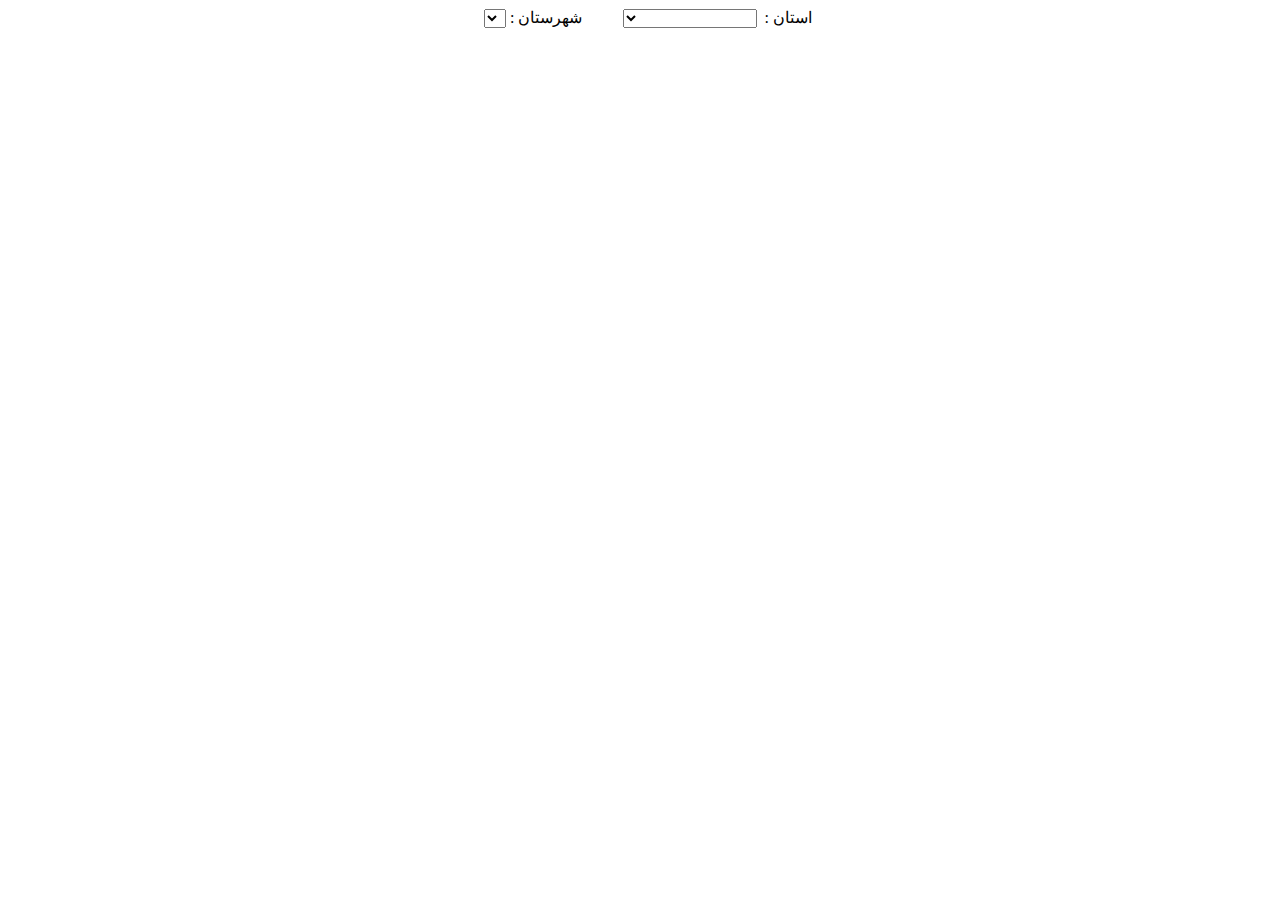
<file: cities of Iran/index.html>
﻿<!DOCTYPE html>
<html lang="fa">

<head>
    <meta charset="UTF-8">
    <meta http-equiv="X-UA-Compatible" content="IE=edge">
    <meta name="viewport" content="width=device-width, initial-scale=1.0">
    <title>test</title>

    <script>
        function Func(Shahrestanha) {
            var _Shahrestan = document.getElementById("Shahrestan");
            _Shahrestan.options.length = 0;
            if (Shahrestanha != "") {
                var arr = Shahrestanha.split(",");
                for (i = 0; i < arr.length; i++) {
                    if (arr[i] != "") {
                        _Shahrestan.options[_Shahrestan.options.length] = new Option(arr[i], arr[i]);
                    }
                }
            }
        }
    </script>
</head>

<body>
    <form id="form1" name="FRM" runat="server">


        <div dir="rtl" style="text-align: center">
            استان :&nbsp;
            <select id="Ostan" onchange="Func(this.value)">
                <option value=""></option>
                <option
                    value="  ,آذرشهر ,اسکو ,اهر ,بستان‌آباد ,بناب ,تبریز ,جلفا ,چاراویماق ,سراب ,شبستر ,عجب‌شیر ,کلیبر ,مراغه ,مرند ,ملکان ,میانه ,ورزقان ,هریس ,هشترود">
                    آذربایجان شرقی</option>
                <option
                    value="  ,ارومیه ,اشنویه ,بوکان ,پیرانشهر ,تکاب ,چالدران ,خوی ,سردشت ,سلماس ,شاهین‌دژ ,ماکو ,مهاباد ,میاندوآب ,نقده">
                    آذربایجان غربی</option>
                <option value="  ,اردبیل ,بیله‌سوار ,پارس‌آباد ,خلخال ,کوثر ,گِرمی ,مِشگین‌شهر ,نَمین ,نیر">اردبیل
                </option>
                <option
                    value="  ,آران و بیدگل ,اردستان ,اصفهان ,برخوار و میمه ,تیران و کرون ,چادگان ,خمینی‌شهر ,خوانسار ,سمیرم ,شهرضا ,سمیرم سفلی ,فریدن ,فریدون‌شهر ,فلاورجان ,کاشان ,گلپایگان ,لنجان ,مبارکه ,نائین ,نجف‌آباد ,نطنز">
                    اصفهان</option>
                <option value="  ,آبدانان ,ایلام ,ایوان ,دره‌شهر ,دهلران ,شیروان و چرداول ,مهران">ایلام</option>
                <option value="  ,بوشهر ,تنگستان ,جم ,دشتستان ,دشتی,دیر ,دیلم ,کنگان ,گناوه">بوشهر</option>
                <option
                    value="  ,اسلام‌شهر ,پاکدشت ,تهران ,دماوند ,رباط‌کریم ,ری ,ساوجبلاغ ,شمیرانات ,شهریار ,فیروزکوه ,کرج ,نظرآباد ,ورامین">
                    تهران</option>
                <option value="  ,اردل ,بروجن ,شهرکرد ,فارسان ,کوهرنگ ,لردگان">چهارمحال و بختیاری</option>
                <option value="  ,بیرجند ,درمیان ,سرایان ,سربیشه ,فردوس ,قائنات,نهبندان">خراسان جنوبی</option>
                <option
                    value="  ,بردسکن ,تایباد ,تربت جام ,تربت حیدریه ,چناران ,خلیل‌آباد ,خواف ,درگز ,رشتخوار ,سبزوار ,سرخس ,فریمان ,قوچان ,کاشمر ,کلات ,گناباد ,مشهد ,مه ولات ,نیشابور">
                    خراسان رضوی</option>
                <option value="  ,اسفراین ,بجنورد ,جاجرم ,شیروان ,فاروج ,مانه و سملقان">خراسان شمالی</option>
                <option
                    value="  ,آبادان ,امیدیه ,اندیمشک ,اهواز ,ایذه ,باغ‌ملک ,بندر ماهشهر ,بهبهان ,خرمشهر ,دزفول ,دشت آزادگان ,رامشیر ,رامهرمز ,شادگان ,شوش ,شوشتر ,گتوند ,لالی ,مسجد سلیمان,هندیجان ">
                    خوزستان</option>
                <option value="  ,ابهر ,ایجرود ,خدابنده ,خرمدره ,زنجان ,طارم ,ماه‌نشان">زنجان</option>
                <option value="  ,دامغان ,سمنان ,شاهرود ,گرمسار ,مهدی‌شهر">سمنان</option>
                <option value="  ,ایرانشهر ,چابهار ,خاش ,دلگان ,زابل ,زاهدان ,زهک ,سراوان ,سرباز ,کنارک ,نیک‌شهر">سیستان
                    و بلوچستان</option>
                <option
                    value="  ,آباده ,ارسنجان ,استهبان ,اقلید ,بوانات ,پاسارگاد ,جهرم ,خرم‌بید ,خنج ,داراب ,زرین‌دشت ,سپیدان ,شیراز ,فراشبند ,فسا ,فیروزآباد ,قیر و کارزین ,کازرون ,لارستان ,لامِرد ,مرودشت ,ممسنی ,مهر ,نی‌ریز">
                    فارس</option>
                <option value="  ,آبیک ,البرز ,بوئین‌زهرا ,تاکستان ,قزوین">قزوین</option>
                <option value="  ,قم">قم</option>
                <option value="  ,بانه ,بیجار ,دیواندره ,سروآباد ,سقز ,سنندج ,قروه ,کامیاران ,مریوان">کردستان</option>
                <option
                    value="  ,بافت ,بردسیر ,بم ,جیرفت ,راور ,رفسنجان ,رودبار جنوب ,زرند ,سیرجان ,شهر بابک ,عنبرآباد ,قلعه گنج ,کرمان ,کوهبنان ,کهنوج ,منوجان">
                    کرمان</option>
                <option
                    value="  ,اسلام‌آباد غرب ,پاوه ,ثلاث باباجانی ,جوانرود ,دالاهو ,روانسر ,سرپل ذهاب ,سنقر ,صحنه ,قصر شیرین ,کرمانشاه ,کنگاور ,گیلان غرب ,هرسین">
                    کرمانشاه</option>
                <option value="  ,بویراحمد ,بهمئی ,دنا ,کهگیلویه ,گچساران">کهگیلویه و بویراحمد</option>
                <option
                    value="  ,آزادشهر ,آق‌قلا ,بندر گز ,ترکمن ,رامیان ,علی‌آباد ,کردکوی ,کلاله ,گرگان ,گنبد کاووس ,مراوه‌تپه ,مینودشت">
                    گلستان</option>
                <option
                    value="  ,آستارا ,آستانه اشرفیه ,اَملَش ,بندر انزلی ,رشت ,رضوانشهر ,رودبار ,رودسر ,سیاهکل ,شَفت ,صومعه‌سرا ,طوالش ,فومَن ,لاهیجان ,لنگرود ,ماسال">
                    گیلان</option>
                <option value="  ,ازنا ,الیگودرز ,بروجرد ,پل‌دختر ,خرم‌آباد ,دورود ,دلفان ,سلسله ,کوهدشت">لرستان
                </option>
                <option
                    value="  ,آمل ,بابل ,بابلسر ,بهشهر ,تنکابن ,جویبار ,چالوس ,رامسر ,ساری ,سوادکوه ,قائم‌شهر ,گلوگاه ,محمودآباد ,نکا ,نور ,نوشهر">
                    مازندران</option>
                <option value="  ,آشتیان ,اراک ,تفرش ,خمین ,دلیجان ,زرندیه ,ساوه ,شازند ,کمیجان ,محلات">مرکزی</option>
                <option
                    value="  ,ابوموسی ,بستک ,بندر عباس ,بندر لنگه ,جاسک ,حاجی‌آباد ,شهرستان خمیر ,رودان  ,قشم ,گاوبندی ,میناب">
                    هرمزگان</option>
                <option value="  ,اسدآباد ,بهار ,تویسرکان ,رزن ,کبودرآهنگ ,ملایر ,نهاوند ,همدان">همدان</option>
                <option value="  ,ابرکوه ,اردکان ,بافق ,تفت ,خاتم ,صدوق ,طبس ,مهریز ,مِیبُد ,یزد">یزد</option>
            </select>&nbsp;&nbsp;&nbsp;&nbsp;&nbsp;&nbsp;&nbsp;&nbsp;&nbsp; شهرستان :
            <select id="Shahrestan" runat="server">
            </select>
            &nbsp;
            &nbsp;</div>
    </form>
</body>

</html>
</file>
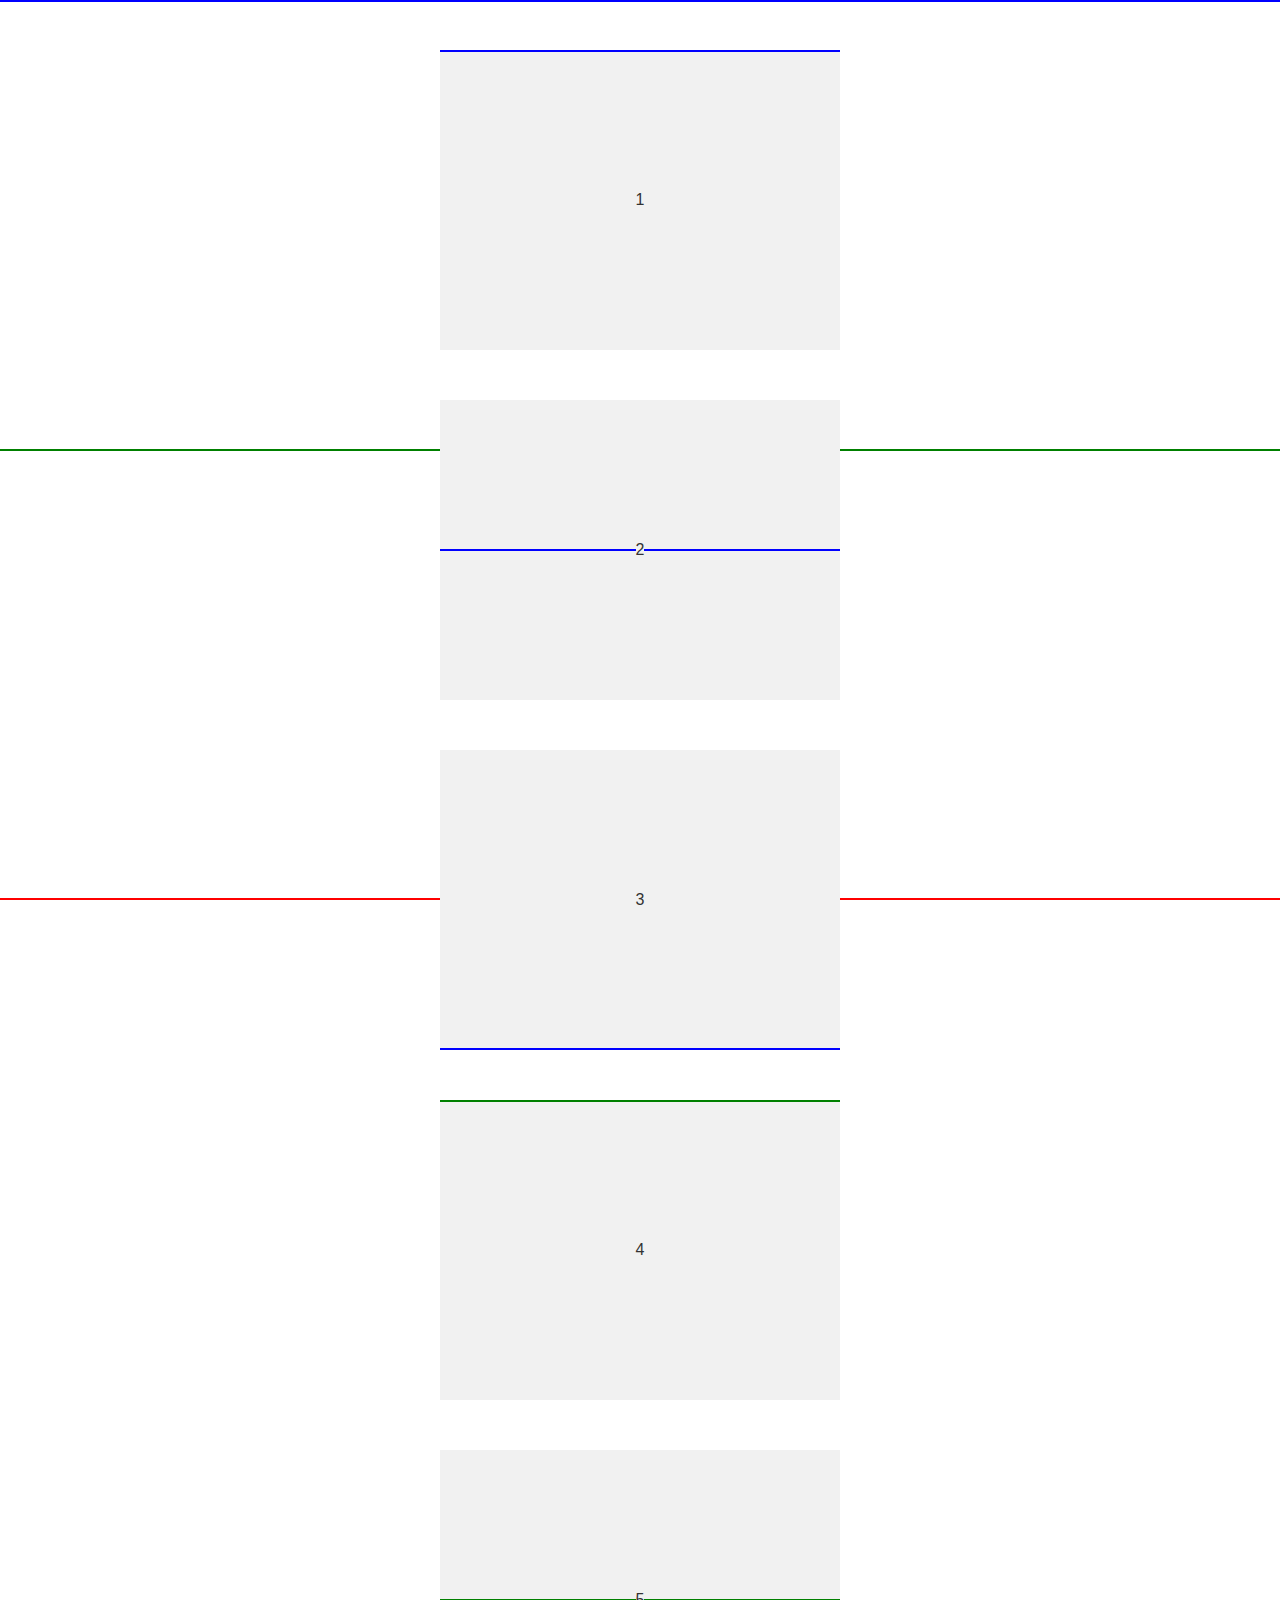
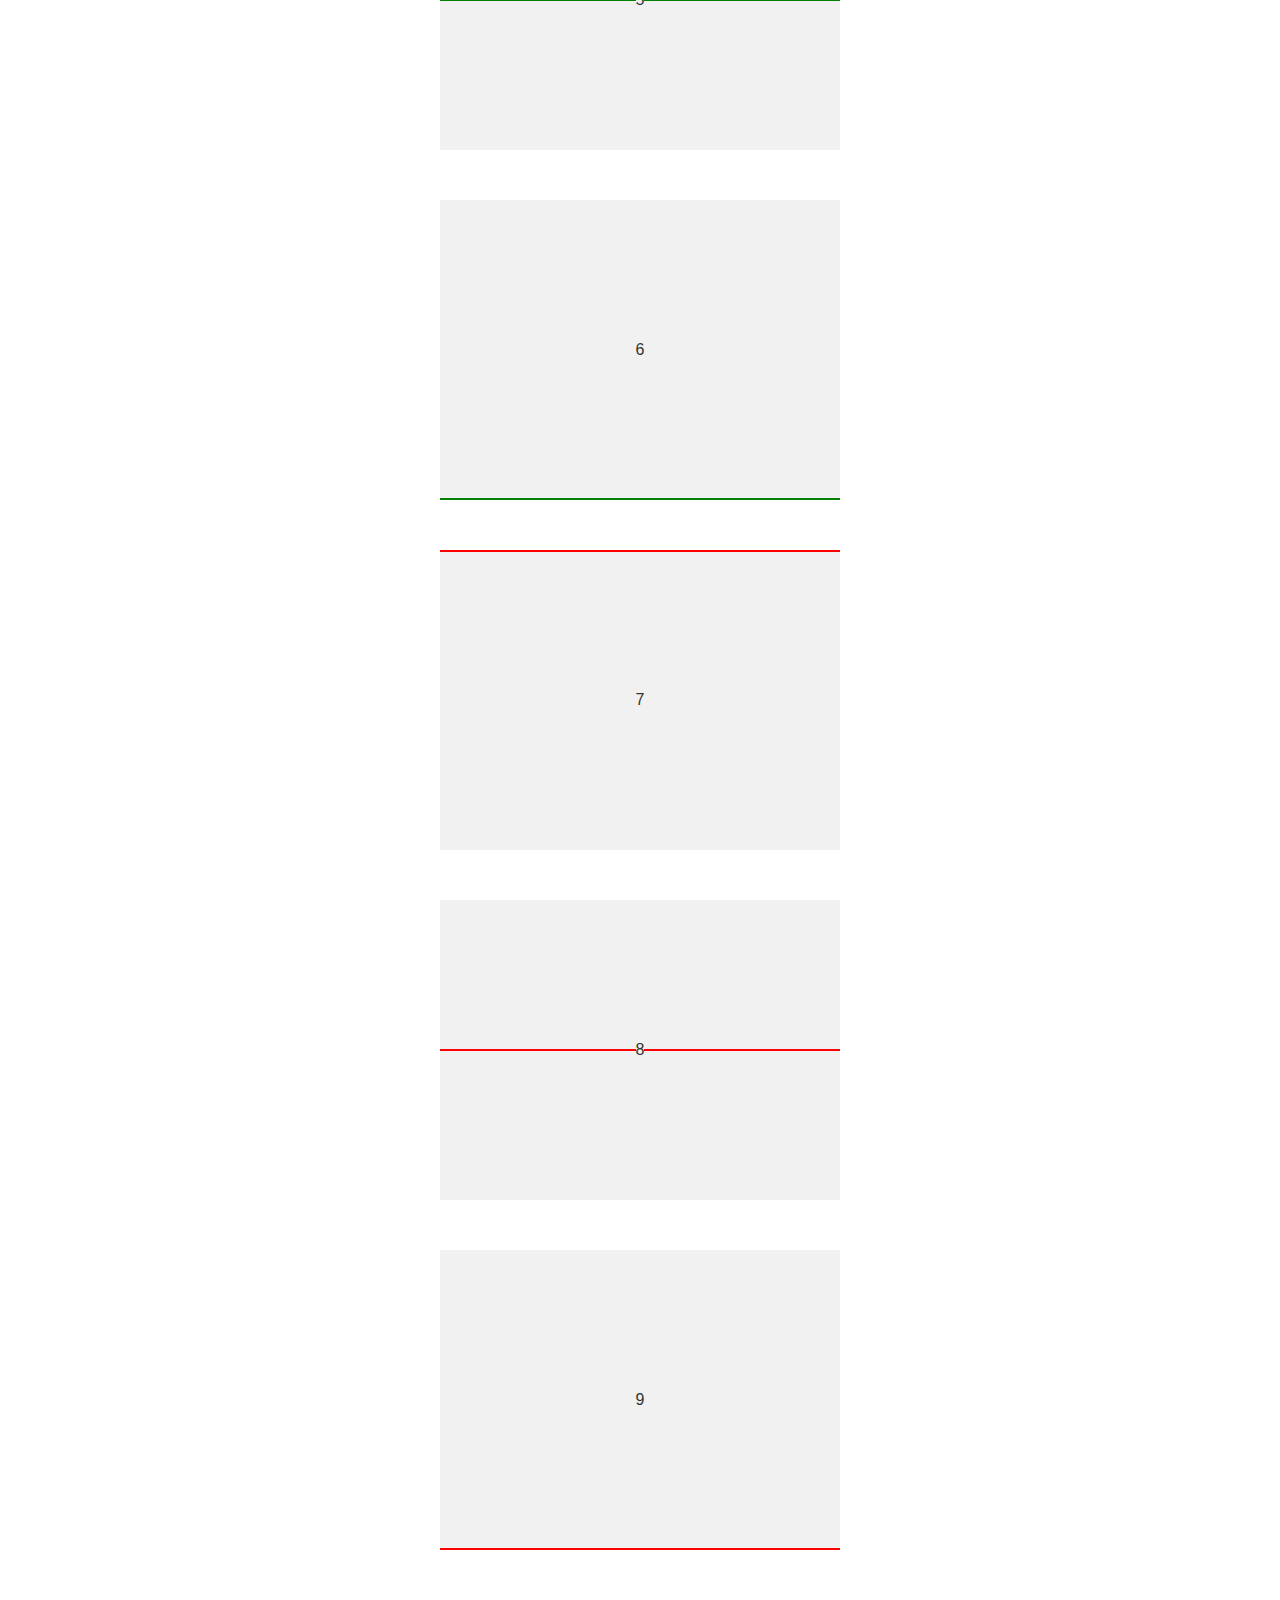
<file: demo/anchor.html>
<!DOCTYPE html>
<html>
  <head>
    <meta charset="utf-8">
    <title>AOS - Animate on scroll library</title>
    <meta name="viewport" content="width=device-width">
    <link rel="stylesheet" href="css/styles.css" />
    <link rel="stylesheet" href="../css/aos.css" />
    <!--[if lt IE 9]>
    <script src="//cdnjs.cloudflare.com/ajax/libs/html5shiv/3.7.3/html5shiv.min.js"></script>
    <![endif]-->
  </head>
  <body>
    <div class="aos-anchors">
      <div class="aos-anchors__lines"></div>
      <div class="aos-anchors__sidebar">
        <div data-id="1" data-aos="fade-up" data-aos-anchor="[data-anchor-id='1']" data-aos-anchor-placement="top-top">
          Anchor: 1
        </div>
        <div data-id="2" data-aos="fade-up" data-aos-anchor="[data-anchor-id='2']" data-aos-anchor-placement="center-top">
          Anchor: 2
        </div>
        <div data-id="3" data-aos="fade-up" data-aos-anchor="[data-anchor-id='3']" data-aos-anchor-placement="bottom-top">
          Anchor: 3
        </div>
        <div data-id="4" data-aos="fade-up" data-aos-anchor="[data-anchor-id='4']" data-aos-anchor-placement="top-center">
          Anchor: 4
        </div>
        <div data-id="5" data-aos="fade-up" data-aos-anchor="[data-anchor-id='5']" data-aos-anchor-placement="center-center">
          Anchor: 5
        </div>
        <div data-id="6" data-aos="fade-up" data-aos-anchor="[data-anchor-id='6']" data-aos-anchor-placement="bottom-center">
          Anchor: 6
        </div>
        <div data-id="7" data-aos="fade-up" data-aos-anchor="[data-anchor-id='7']" data-aos-anchor-placement="top-bottom">
          Anchor: 7
        </div>
        <div data-id="8" data-aos="fade-up" data-aos-anchor="[data-anchor-id='8']" data-aos-anchor-placement="center-bottom">
          Anchor: 8
        </div>
        <div data-id="9" data-aos="fade-up" data-aos-anchor="[data-anchor-id='9']" data-aos-anchor-placement="bottom-bottom">
          Anchor: 9
        </div>
      </div>
      <div class="aos-anchors__content">
        <div data-anchor-id="1" data-placement="top-top"></div>
        <div data-anchor-id="2" data-placement="center-top"></div>
        <div data-anchor-id="3" data-placement="bottom-top"></div>
        <div data-anchor-id="4" data-placement="top-center"></div>
        <div data-anchor-id="5" data-placement="center-center"></div>
        <div data-anchor-id="6" data-placement="bottom-center"></div>
        <div data-anchor-id="7" data-placement="top-bottom"></div>
        <div data-anchor-id="8" data-placement="center-bottom"></div>
        <div data-anchor-id="9" data-placement="bottom-bottom"></div>
      </div>
    </div>

    <script src="../js/aos.js"></script>
    <script>
      if (!window.Cypress) AOS.init();
    </script>
  </body>
</html>
</file>
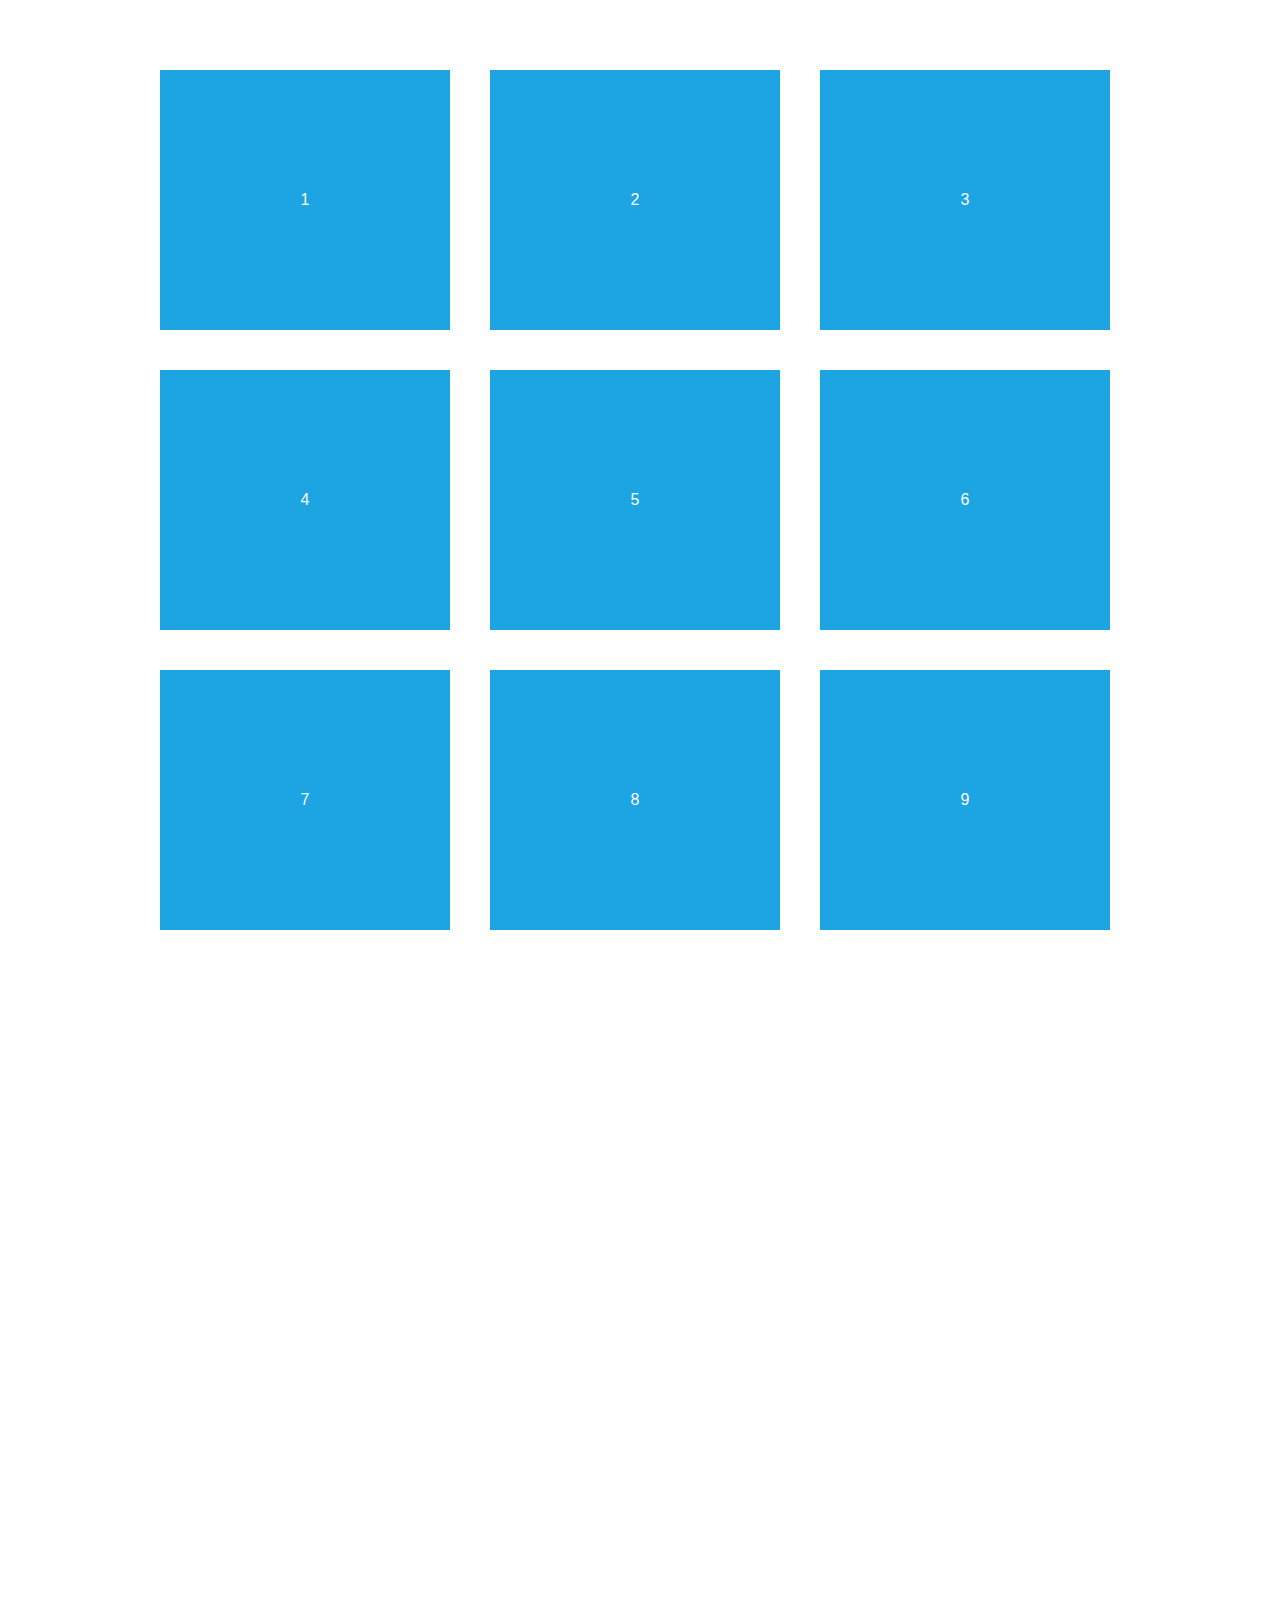
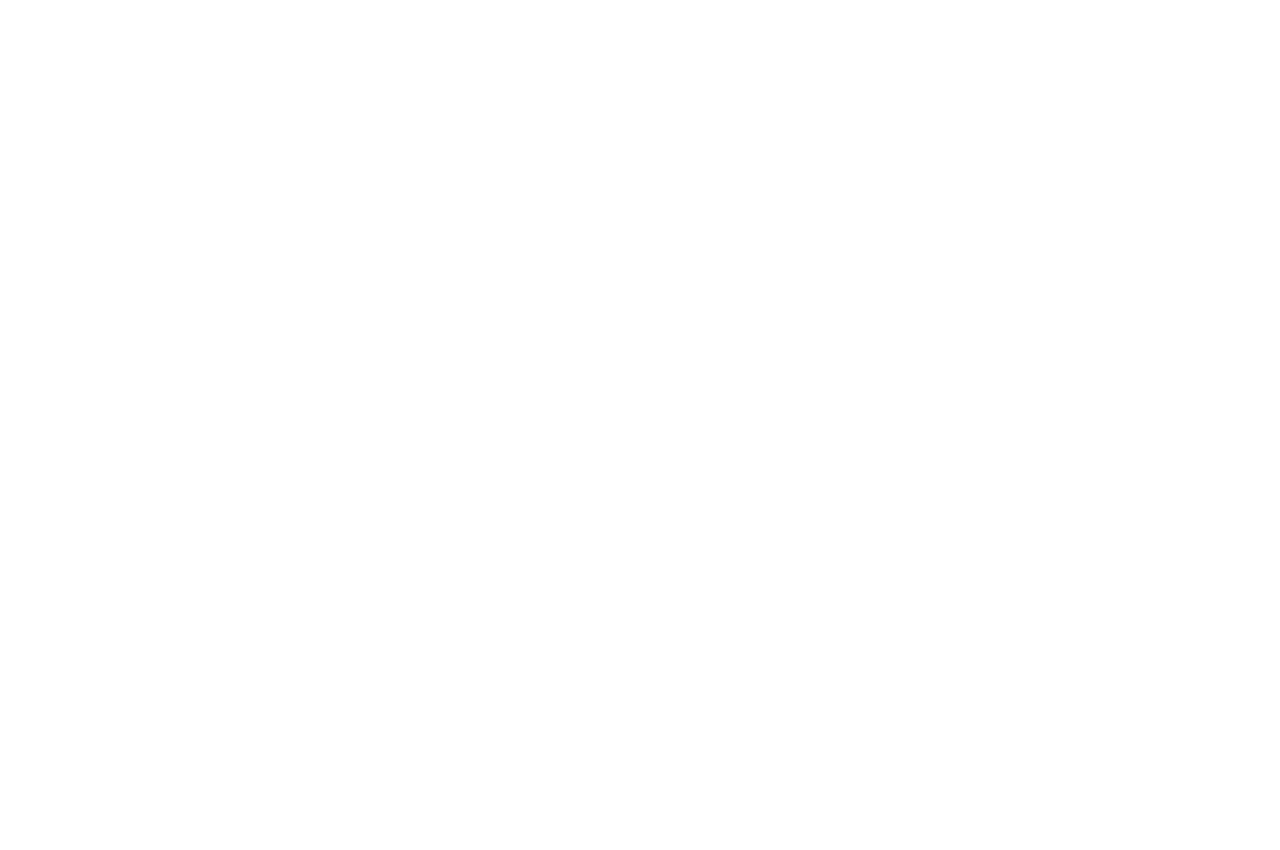
<file: demo/animatecss.html>
<!DOCTYPE html>
<html>
  <head>
    <meta charset="utf-8">
    <title>AOS - Animate on scroll library</title>
    <meta name="viewport" content="width=device-width">
    <link rel="stylesheet" href="css/styles.css" />
    <link rel="stylesheet" href="https://cdnjs.cloudflare.com/ajax/libs/animate.css/3.5.2/animate.min.css">
    <style>
      [data-aos] {
        visibility: hidden;
      }
      [data-aos].animated {
        visibility: visible;
      }
    </style>
    <!--[if lt IE 9]>
    <script src="//cdnjs.cloudflare.com/ajax/libs/html5shiv/3.7.3/html5shiv.min.js"></script>
    <![endif]-->
  </head>
  <body>
    <div class="aos-all">
      <div data-id="1" class="aos-item" data-aos="fadeInUp"></div>
      <div data-id="2" class="aos-item" data-aos="fadeInUp"></div>
      <div data-id="3" class="aos-item" data-aos="fadeInUp"></div>
      <div data-id="4" class="aos-item" data-aos="fadeInUp"></div>
      <div data-id="5" class="aos-item" data-aos="fadeInUp"></div>
      <div data-id="6" class="aos-item" data-aos="fadeInUp"></div>
      <div data-id="7" class="aos-item" data-aos="fadeInUp"></div>
      <div data-id="8" class="aos-item" data-aos="fadeInUp"></div>
      <div data-id="9" class="aos-item" data-aos="fadeInUp"></div>
      <div data-id="10" class="aos-item" data-aos="fadeInUp"></div>
      <div data-id="11" class="aos-item" data-aos="fadeInUp"></div>
      <div data-id="12" class="aos-item" data-aos="fadeInUp"></div>
      <div data-id="13" class="aos-item" data-aos="fadeInUp"></div>
      <div data-id="14" class="aos-item" data-aos="fadeInUp"></div>
      <div data-id="15" class="aos-item" data-aos="fadeInUp"></div>
      <div data-id="16" class="aos-item" data-aos="fadeInUp"></div>
      <div data-id="17" class="aos-item" data-aos="fadeInUp"></div>
      <div data-id="18" class="aos-item" data-aos="fadeInUp"></div>
      <div data-id="19" class="aos-item" data-aos="fadeInUp"></div>
      <div data-id="20" class="aos-item" data-aos="fadeInUp"></div>
      <div data-id="21" class="aos-item" data-aos="fadeInUp"></div>
      <div data-id="22" class="aos-item" data-aos="fadeInUp"></div>
      <div data-id="23" class="aos-item" data-aos="fadeInUp"></div>
      <div data-id="24" class="aos-item" data-aos="fadeInUp"></div>
    </div>

    <script src="../js/aos.js"></script>
    <script>
      if (!window.Cypress) AOS.init({
        useClassNames: true,
        initClassName: false,
        animatedClassName: 'animated',
      });
    </script>
  </body>
</html>
</file>
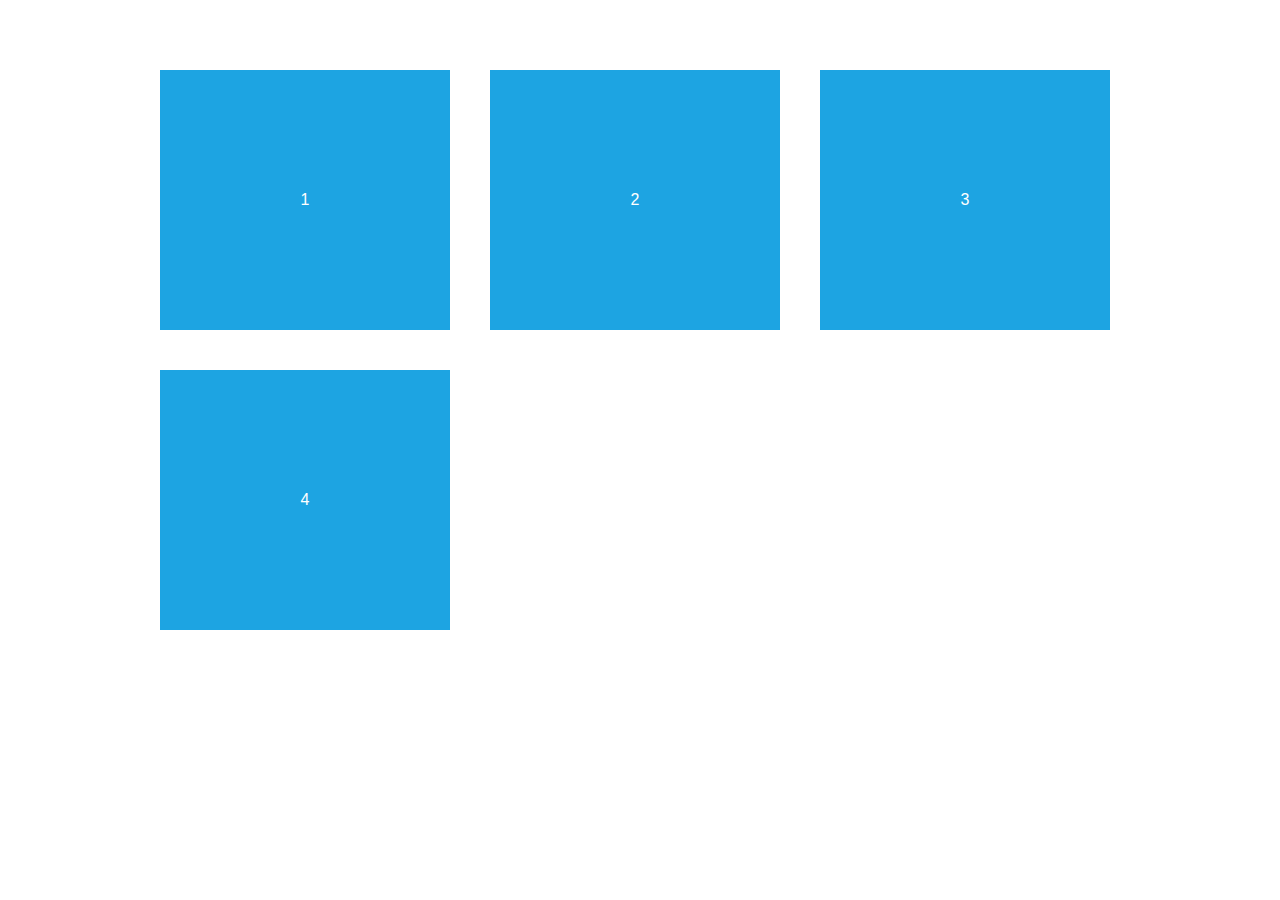
<file: demo/async.html>
<!DOCTYPE html>
<html>
  <head>
    <meta charset="utf-8">
    <title>AOS - Animate on scroll library</title>
    <meta name="viewport" content="width=device-width">
    <link rel="stylesheet" href="css/styles.css" />
   <link rel="stylesheet" href="../css/aos.css" />
    <!--[if lt IE 9]>
    <script src="//cdnjs.cloudflare.com/ajax/libs/html5shiv/3.7.3/html5shiv.min.js"></script>
    <![endif]-->
  </head>
  <body>
    <div id="aos-demo" class="aos-all"></div>

    <script src="../js/aos.js"></script>
    <script>
      if (!window.Cypress) {
        AOS.init();
        setInterval(addItem, 150);
      } else {
        document.addEventListener('add-aos-item', addItem);
      }

      var itemsCounter = 1;
      var container = document.getElementById('aos-demo');

      function addItem () {
        if (itemsCounter > 24) return;
        var item = document.createElement('div');
        item.classList.add('aos-item');
        item.setAttribute('data-id', itemsCounter);
        item.setAttribute('data-aos', 'fade-up');
        container.appendChild(item);
        itemsCounter++;
      }
    </script>
  </body>
</html>
</file>
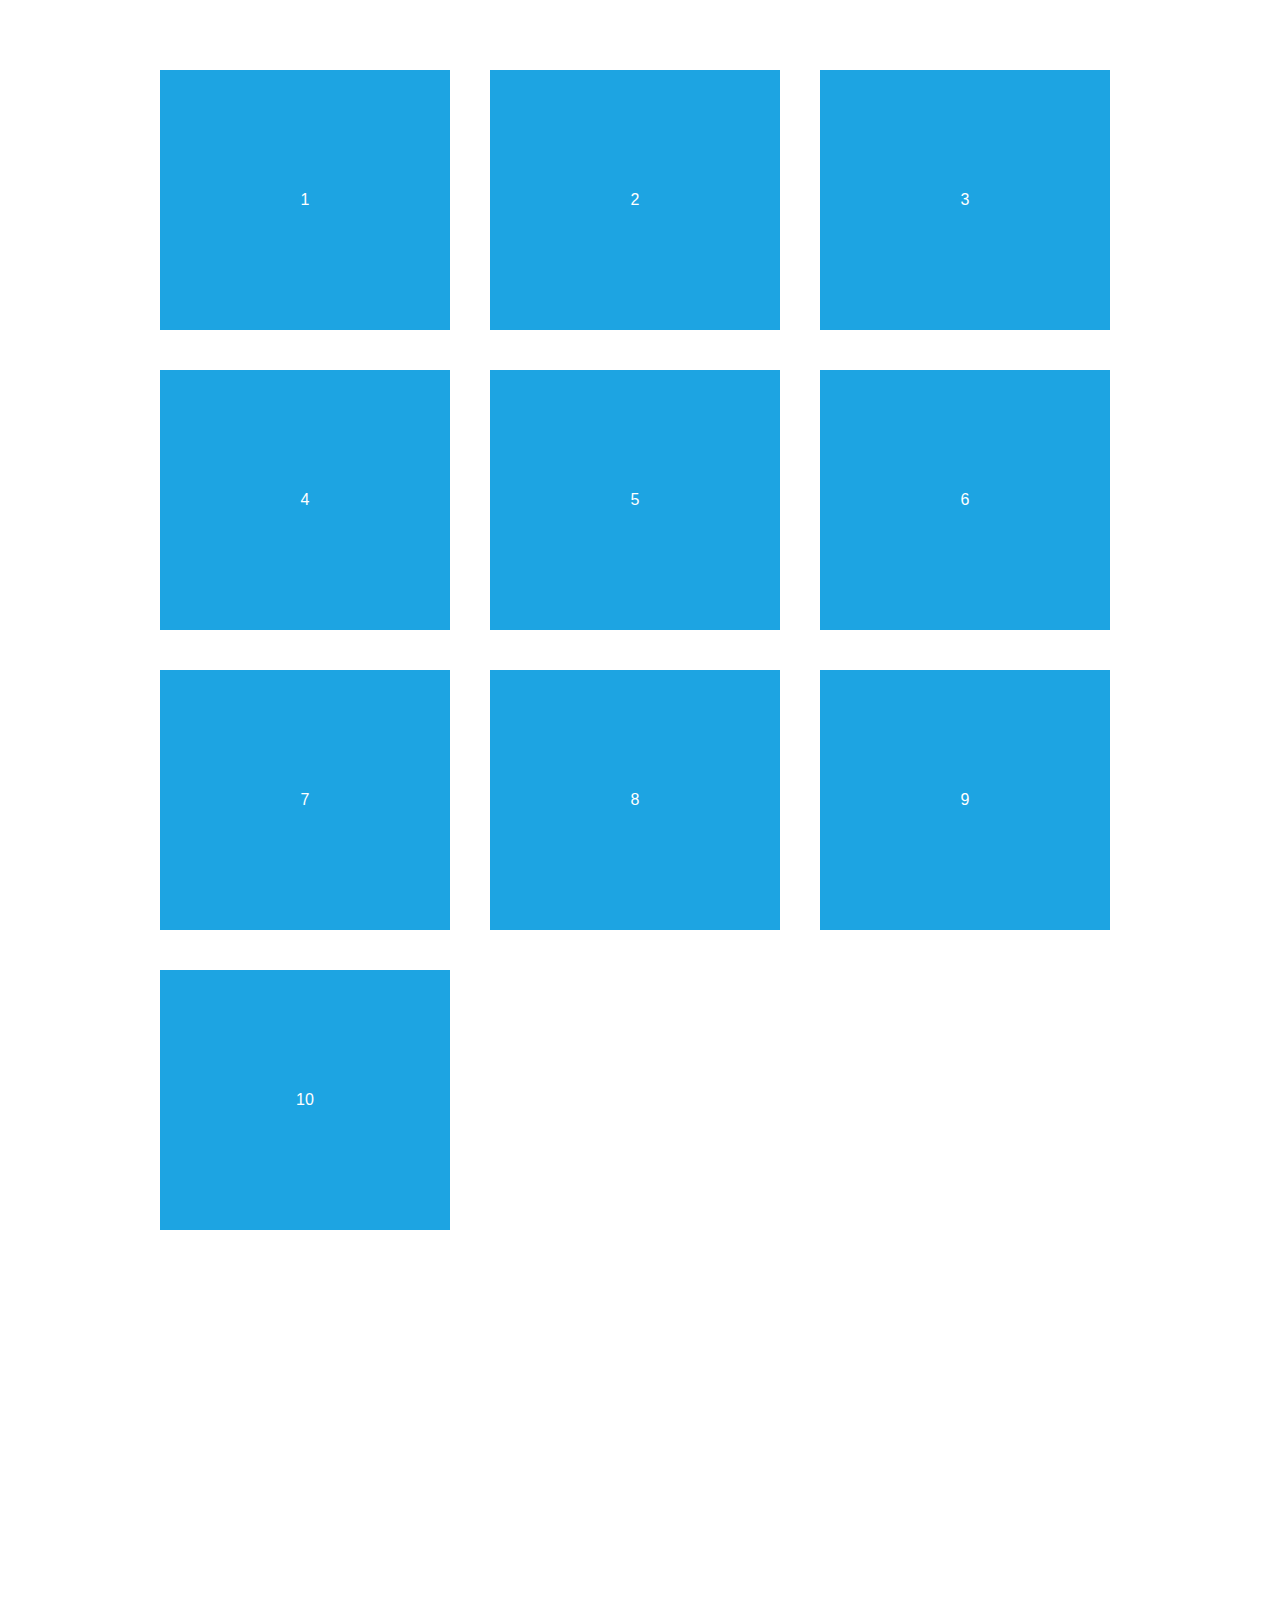
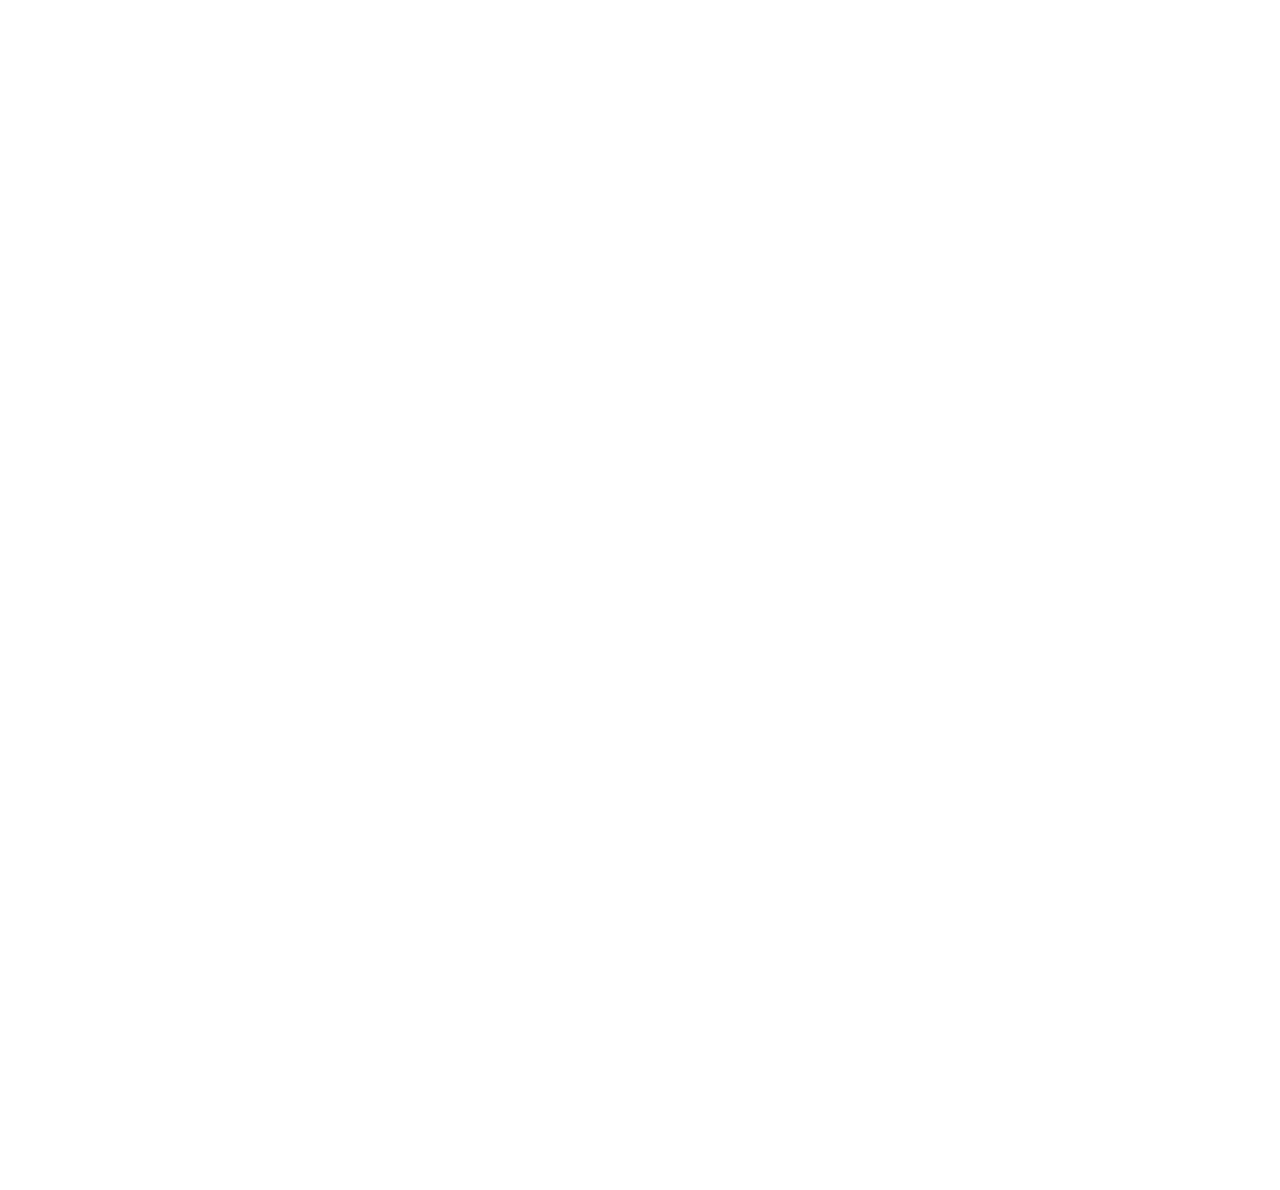
<file: demo/offset.html>
<!DOCTYPE html>
<html>
  <head>
    <meta charset="utf-8">
    <title>AOS - Animate on scroll library</title>
    <meta name="viewport" content="width=device-width">
    <link rel="stylesheet" href="css/styles.css" />
   <link rel="stylesheet" href="../css/aos.css" />
    <!--[if lt IE 9]>
    <script src="//cdnjs.cloudflare.com/ajax/libs/html5shiv/3.7.3/html5shiv.min.js"></script>
    <![endif]-->
  </head>
  <body>
    <div class="aos-all">
      <div data-id="1" class="aos-item" data-aos="fade-up"></div>
      <div data-id="2" class="aos-item" data-aos="fade-up"></div>
      <div data-id="3" class="aos-item" data-aos="fade-up"></div>

      <div data-id="4" class="aos-item" data-aos="fade-up"></div>
      <div data-id="5" class="aos-item" data-aos="fade-up"></div>
      <div data-id="6" class="aos-item" data-aos="fade-up"></div>

      <div data-id="7" class="aos-item" data-aos="fade-up" data-aos-offset="-150"></div>
      <div data-id="8" class="aos-item" data-aos="fade-up" data-aos-offset="0"></div>
      <div data-id="9" class="aos-item" data-aos="fade-up" data-aos-offset="150"></div>

      <div data-id="10" class="aos-item" data-aos="fade-down" data-aos-offset="-150"></div>
      <div data-id="11" class="aos-item" data-aos="fade-down" data-aos-offset="0"></div>
      <div data-id="12" class="aos-item" data-aos="fade-down" data-aos-offset="150"></div>

      <div data-id="13" class="aos-item" data-aos="flip-up" data-aos-offset="-150"></div>
      <div data-id="14" class="aos-item" data-aos="flip-up" data-aos-offset="0"></div>
      <div data-id="15" class="aos-item" data-aos="flip-up" data-aos-offset="150"></div>

      <div data-id="16" class="aos-item" data-aos="flip-down" data-aos-offset="-150"></div>
      <div data-id="17" class="aos-item" data-aos="flip-down" data-aos-offset="0"></div>
      <div data-id="18" class="aos-item" data-aos="flip-down" data-aos-offset="150"></div>

      <div data-id="19" class="aos-item" data-aos="zoom-out-up" data-aos-offset="-150"></div>
      <div data-id="20" class="aos-item" data-aos="zoom-out-up" data-aos-offset="0"></div>
      <div data-id="21" class="aos-item" data-aos="zoom-out-up" data-aos-offset="150"></div>

      <div data-id="22" class="aos-item" data-aos="zoom-out-down" data-aos-offset="-150"></div>
      <div data-id="23" class="aos-item" data-aos="zoom-out-down" data-aos-offset="0"></div>
      <div data-id="24" class="aos-item" data-aos="zoom-out-down" data-aos-offset="150"></div>

      <div data-id="25" class="aos-item" data-aos="zoom-in-up" data-aos-offset="-150"></div>
      <div data-id="26" class="aos-item" data-aos="zoom-in-up" data-aos-offset="0"></div>
      <div data-id="27" class="aos-item" data-aos="zoom-in-up" data-aos-offset="150"></div>
    </div>

    <script src="../js/aos.js"></script>
    <script>
      if (!window.Cypress) AOS.init();
    </script>
  </body>
</html>
</file>
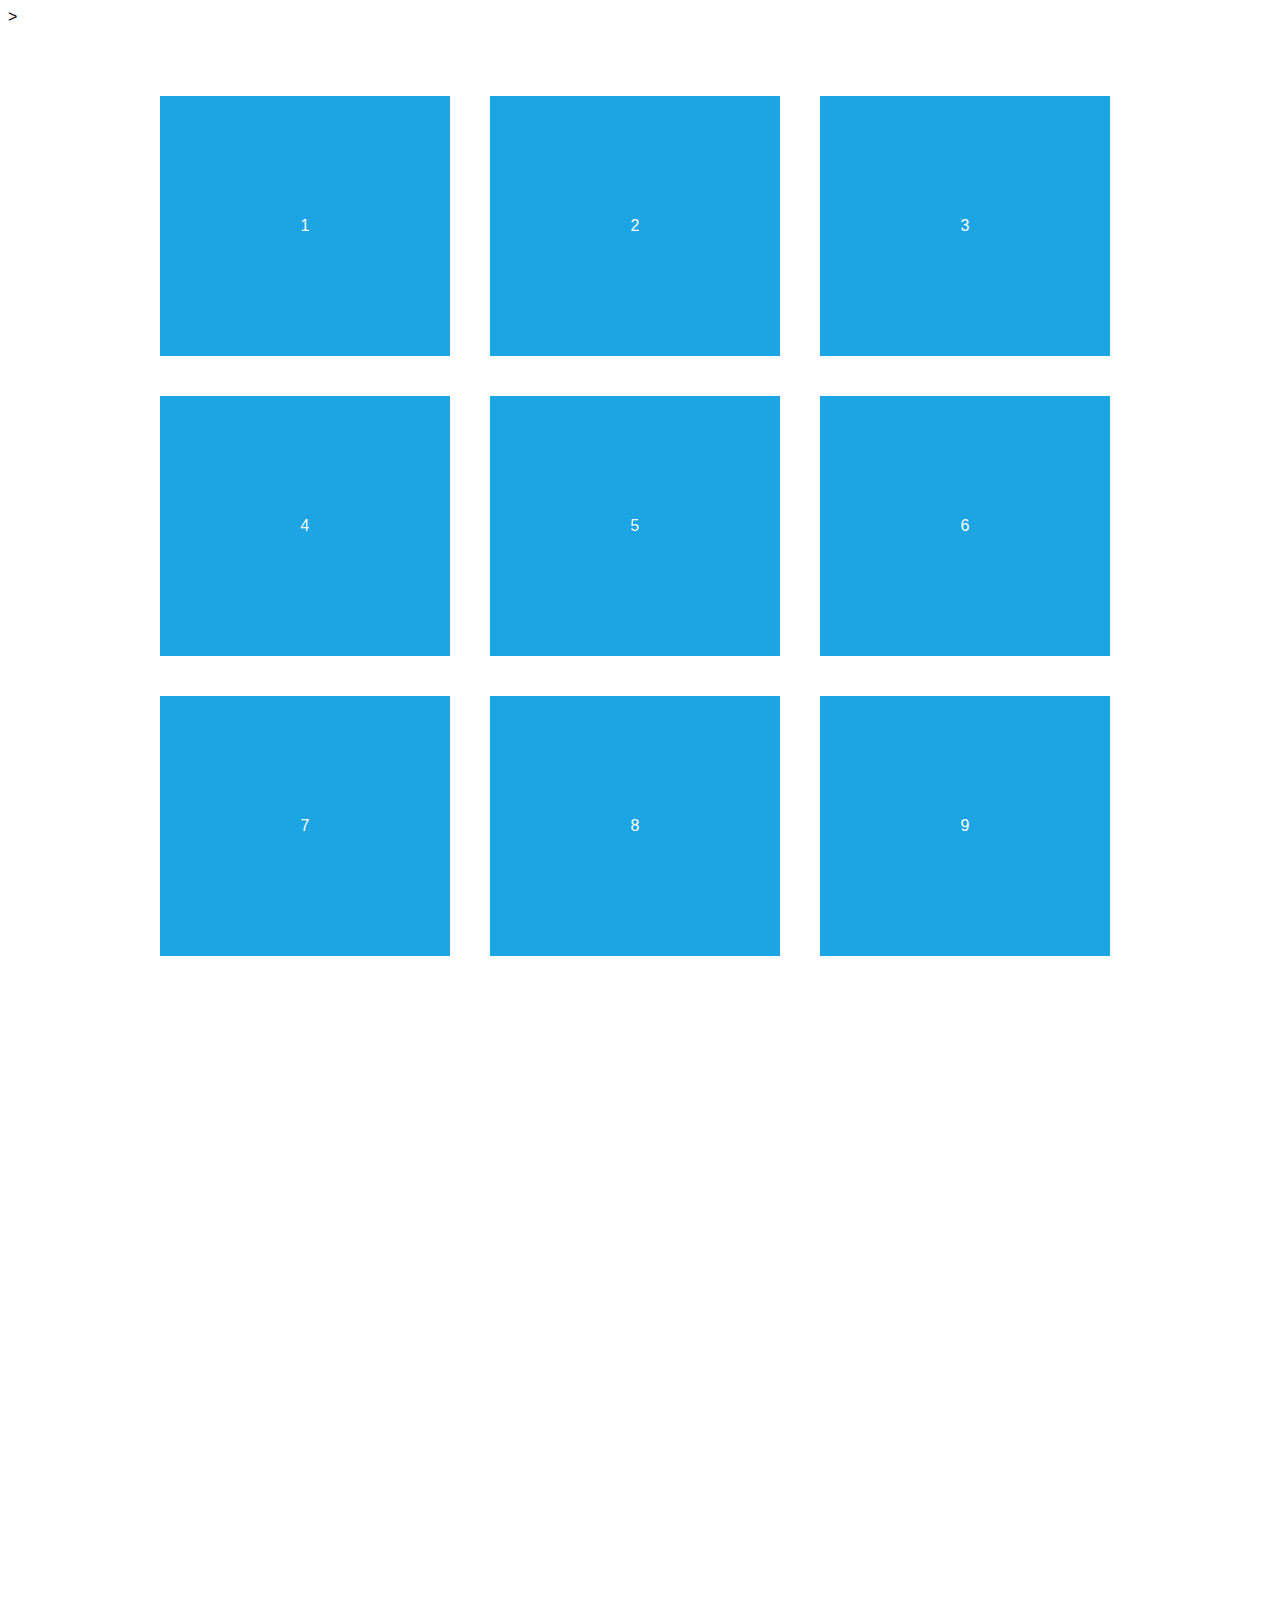
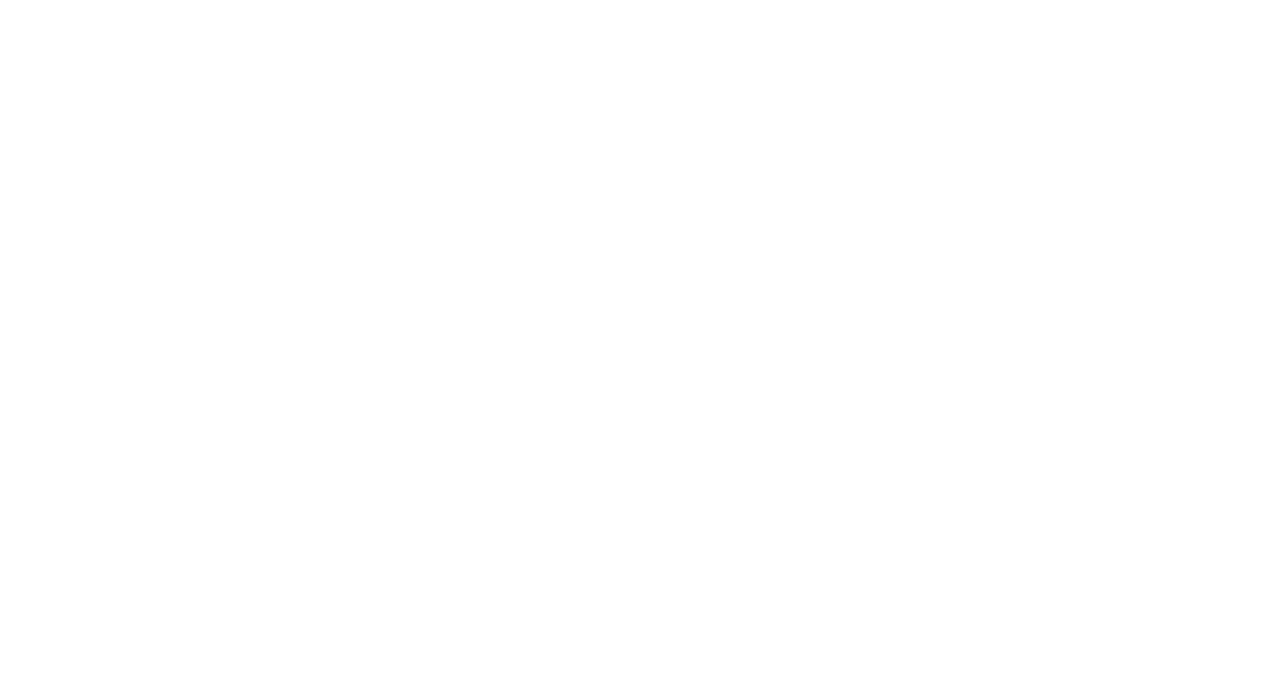
<file: demo/once.html>
<!DOCTYPE html>
<html>
  <head>
    <meta charset="utf-8">
    <title>AOS - Animate on scroll library</title>
    <meta name="viewport" content="width=device-width">
    <link rel="stylesheet" href="css/styles.css" />
    <link rel="stylesheet" href="../css/aos.css" />>
    <!--[if lt IE 9]>
    <script src="//cdnjs.cloudflare.com/ajax/libs/html5shiv/3.7.3/html5shiv.min.js"></script>
    <![endif]-->
  </head>
  <body>
    <div class="aos-all">
      <div data-id="1" class="aos-item" data-aos="fade-up" data-aos-once="true"></div>
      <div data-id="2" class="aos-item" data-aos="fade-down"></div>
      <div data-id="3" class="aos-item" data-aos="zoom-out-down"></div>
      <div data-id="4" class="aos-item" data-aos="flip-down"></div>
      <div data-id="5" class="aos-item" data-aos="flip-up" data-aos-once="true"></div>
      <div data-id="6" class="aos-item" data-aos="fade-down"></div>
      <div data-id="7" class="aos-item" data-aos="fade-in"></div>
      <div data-id="8" class="aos-item" data-aos="fade-down"></div>
      <div data-id="9" class="aos-item" data-aos="fade-in" data-aos-once="true"></div>
      <div data-id="10" class="aos-item" data-aos="fade-down"></div>
      <div data-id="11" class="aos-item" data-aos="fade-up" data-aos-once="true"></div>
      <div data-id="12" class="aos-item" data-aos="fade-down"></div>
      <div data-id="13" class="aos-item" data-aos="fade-in" data-aos-once="true"></div>
      <div data-id="14" class="aos-item" data-aos="fade-up"></div>
      <div data-id="15" class="aos-item" data-aos="fade-in"></div>
      <div data-id="16" class="aos-item" data-aos="fade-up"></div>
      <div data-id="17" class="aos-item" data-aos="fade-down" data-aos-once="true"></div>
      <div data-id="18" class="aos-item" data-aos="fade-up"></div>
      <div data-id="19" class="aos-item" data-aos="zoom-out"></div>
      <div data-id="20" class="aos-item" data-aos="fade-up"></div>
      <div data-id="21" class="aos-item" data-aos="zoom-out" data-aos-once="true"></div>
    </div>

    <script src="../js/aos.js"></script>
    <script>
      if (!window.Cypress) AOS.init();
    </script>
  </body>
</html>
</file>
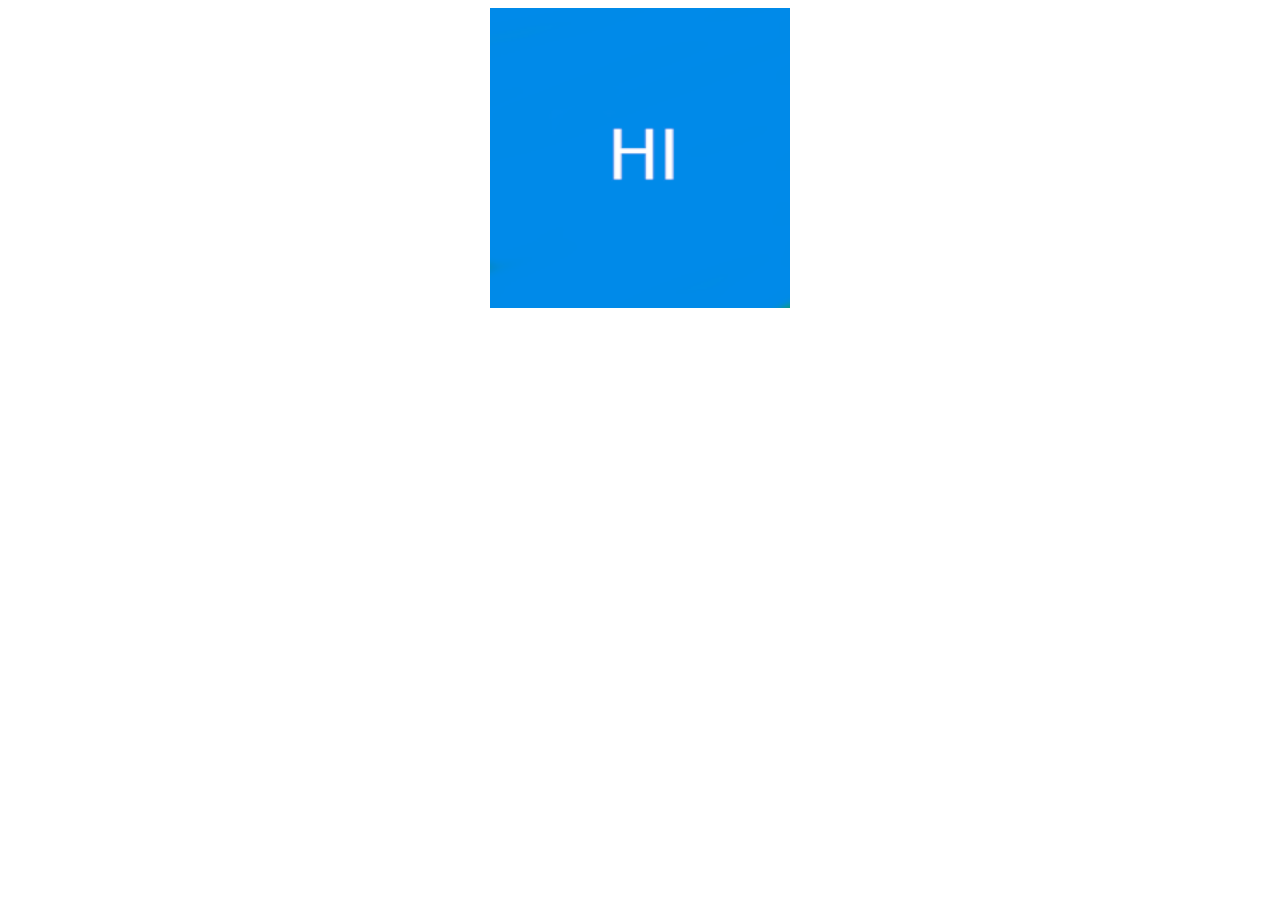
<file: demo/ZoomAnImage.html>
<!DOCTYPE html>
<html lang="en">
<head>
    <meta charset="UTF-8">
    <meta http-equiv="X-UA-Compatible" content="IE=edge">
    <meta name="viewport" content="width=device-width, initial-scale=1.0">
    <title>Document</title>
    <link rel="stylesheet" href="../css/style.css">
</head>
<body>
<div class="zoom-in">
    <img src="img/test.png" alt="" />
</div>
</body>
</html>
</file>
<file: demo/css/styles.css>
body {
  font-family: Helvetica,Tahoma;
}

*,
*:before,
*:after {
  box-sizing: border-box;
}

.scroll-counter {
  position: fixed;
  top: 0;
  right: 0;
  padding: 15px;
  color: white;
  background-color: rgba(0,0,0,0.4);
}

.aos-all {
  width: 1000px;
  max-width: 98%;
  margin: 50px auto;
}

.aos-item {
  display: inline-block;
  float: left;
  width: 100%;
  height: 300px;
  padding: 20px;
}

.aos-item::before {
  content: attr(data-id);
  position: relative;
  width: 100%;
  height: 100%;
  float: left;
  background: #1da4e2;
  line-height: 260px;
  text-align: center;
  color: #fff;
}

@media screen and (min-width: 420px) {
  .aos-item {
    width: 50%;
  }
}

@media screen and (min-width: 1024px) {
  .aos-item {
    width: 33%;
  }
}

.aos-anchors__lines {
  position: fixed;
  top: 0;
  bottom: 0;
  left: 0;
  right: 0;
  border-top: 2px solid blue;
  border-bottom: 2px solid red;
}

.aos-anchors__lines::before {
  content: '';
  width: 100%;
  height: 2px;
  position: absolute;
  margin: auto;
  top: 0;
  bottom: 0;
  left: 0;
  right: 0;
  background: green;
}

.aos-anchors__sidebar {
  position: fixed;
  left: 0;
  top: 0;
}

.aos-anchors__sidebar > div {
  padding: 5px 10px;
  background: #f1f1f1;
}

.aos-anchors__content {
  width: 400px;
  margin: 50px auto;
}

.aos-anchors__content > div {
  position: relative;
  width: 100%;
  height: 300px;
  margin-bottom: 50px;
  background: #f1f1f1;
  line-height: 300px;
  text-align: center;
  color: #333;
}

.aos-anchors__content > div::before {
  content: '';
  position: absolute;
  left: 0;
  width: 100%;
  height: 2px;
}

.aos-anchors__content > div::after {
  content: attr(data-anchor-id);
  position: relative;
  background-color: #f1f1f1;
}

.aos-anchors__content > div[data-placement$="-bottom"]::before {
  background-color: red;
}

.aos-anchors__content > div[data-placement$="-center"]::before {
  background-color: green;
}

.aos-anchors__content > div[data-placement$="-top"]::before {
  background-color: blue;
}

.aos-anchors__content > div[data-placement^="top-"]::before {
  top: 0;
}

.aos-anchors__content > div[data-placement^="center-"]::before {
  top: 0;
  bottom: 0;
  margin: auto;
}

.aos-anchors__content > div[data-placement^="bottom-"]::before {
  bottom: 0;
}
</file>
<file: css/style.css>
/* ------Start Zoom An Image----------- */
 .zoom-in {
     width: 300px;
     height: 300px;
     overflow: hidden;
     margin: 0 auto;
 }

 .zoom-in img {
     width: 100%;
     transition: 0.5s all ease-in-out;
 }

 .zoom-in:hover img {
     transform: scale(1.5);}
/* ------End Zoom An Image----------- */
</file>
